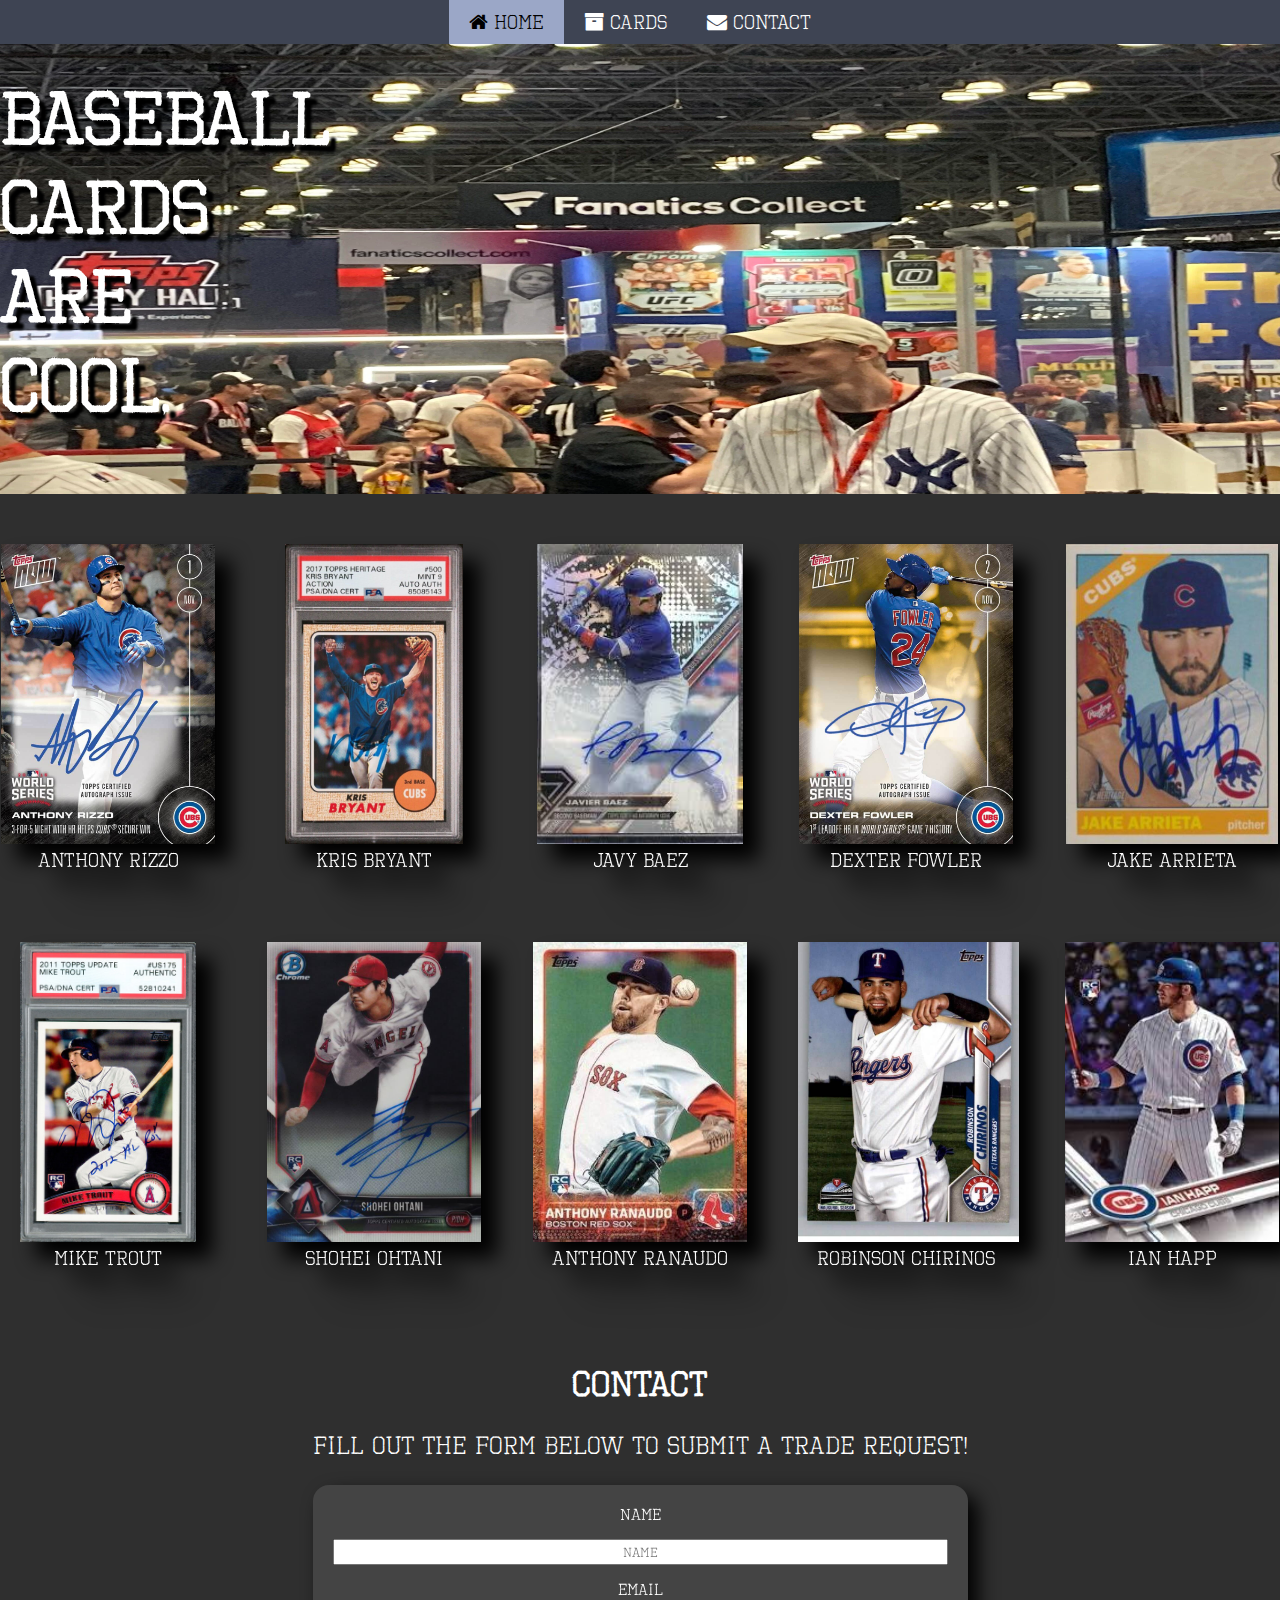
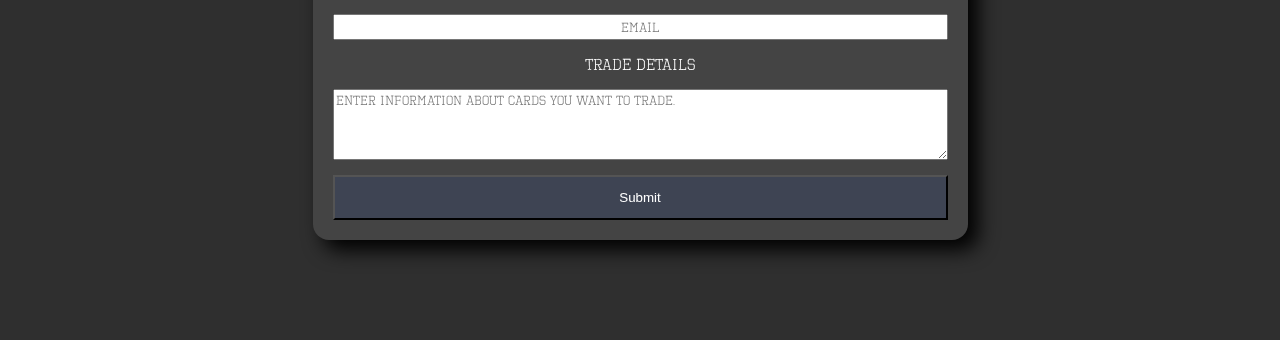
<file: index.html>
<!doctype html>
<html class="no-js" lang="en">
    <head>
        <meta charset="utf-8">
        <title>Project 2</title>
        <meta name="description" content="This site will serve as the hub for many sub responsive layouts">
        <meta name="viewport" content="width=device-width, initial-scale=1">

        <meta property="og:title" content="">
        <meta property="og:type" content="">
        <meta property="og:url" content="">
        <meta property="og:image" content="">

        <link rel="apple-touch-icon" href="icon.png">

        <link rel="stylesheet" href="css/main.css">
        <!-- imported font-awesome for header icon -->
        <link rel="stylesheet" href="https://cdnjs.cloudflare.com/ajax/libs/font-awesome/4.7.0/css/font-awesome.min.css">
        <link rel="icon" href="img/smiley-face.png" type="image/x-icon">

        <meta name="theme-color" content="#fafafa">
    </head>

    <body>
        <div class="header" id="site-header">
            <a href="#home" class="active"><i class="fa fa-home"></i> Home</a>
            <a href="#cards"><i class="fa fa-archive"></i> Cards</a>
            <a href="#contact"><i class="fa fa-envelope"></i> Contact</a>
            <a href="javascript:void(0)" class="expand-icon" onclick="responsive_header()">
                <i class="fa fa-bars"></i>
            </a>
        </div>
        <div class="home-div">
            <section id="home">
                <h1>Baseball Cards are Cool.</h1>
                <!-- add hero -->
                <div class="hero-div">
                    <img class="hero" src="img/fanatics-fest.webp" alt="Cards and Culture People">
                    <div class="title-text">Baseball Cards are Cool.</div>
                </div>
            </section>
        </div>
        <div class="cards-div">
            <section id="cards">
                <h1>Collection of Cards</h1>
                <!-- add featured content -->
                <div class="card-collection">
                    <div class="card">
                        <img src="img/anthony-rizzo.jpg" alt="Anthony Rizzo">
                        <div class="card-name">Anthony Rizzo</div>
                    </div>
                    <div class="card">
                        <img src="img/kris-bryant.jpg" alt="Kris Bryant">
                        <div class="card-name">Kris Bryant</div>
                    </div>
                    <div class="card">
                        <img src="img/javy-baez.jpg" alt="Javy Baez">
                        <div class="card-name">Javy Baez</div>
                    </div>
                    <div class="card">
                        <img src="img/dexter-fowler.jpg" alt="Dexter Fowler">
                        <div class="card-name">Dexter Fowler</div>
                    </div>
                    <div class="card">
                        <img src="img/jake-arrieta.jpg" alt="Jake Arrieta">
                        <div class="card-name">Jake Arrieta</div>
                    </div>
                    <div class="card">
                        <img src="img/mike-trout.jpg" alt="Mike Trout">
                        <div class="card-name">Mike Trout</div>
                    </div>
                    <div class="card">
                        <img src="img/shohei-ohtani.jpg" alt="Shohei Ohtani">
                        <div class="card-name">Shohei Ohtani</div>
                    </div>
                    <div class="card">
                        <img src="img/anthony-ranaudo.jpg" alt="Anthony Ranaudo">
                        <div class="card-name">Anthony Ranaudo</div>
                    </div>
                    <div class="card">
                        <img src="img/robinson-chirinos.jpg" alt="Robinson Chirinos">
                        <div class="card-name">Robinson Chirinos</div>
                    </div>
                    <div class="card">
                        <img src="img/ian-happ.jpg" alt="Ian Happ">
                        <div class="card-name">Ian Happ</div>
                    </div>
                </div>
            </section>
        </div>
        <div class="contact-div">
            <section id="contact">
                <h1>Contact</h1>
                <p>Fill out the form below to submit a trade request!</p>
                <div class="form-div" id="form-div">
                    <form name="contact-form">
                        <label for="name" >Name</label>
                        <input type="text" id="name" placeholder="Name" name="name">

                        <label for="email">Email</label>
                        <input type="email" id="email" placeholder="Email" name="email">

                        <label for="trade-details">Trade Details</label>
                        <!-- <input type="text" id="trade-details" class="trade-details" placeholder="Enter information about the trade."> -->
                        <textarea name="text-area" name="trade-details" id="trade-details" class="trade-details" placeholder="Enter information about cards you want to trade."></textarea>
                        
                        <button id="submit-button" onclick="submit_form()" type="button">Submit</button>
                        <div class="thank-you-popup" id="thank-you-popup">
                            <a href="#contact" onclick="exit_thank_you()"><i class="fa fa-times-circle-o"></i></a>
                            <label for="thank-you" class="thank-you">Thank You!</label>
                            <p>Your request has been sent!</p>
                        </div>
                    </form>
                    
                </div>
            </section>
        </div>
        
        <script src="js/main.js"></script>
    </body>
</html>
</file>
<file: css/main.css>
@font-face {
    font-family: 'Octin Vintage';
    src: url(../fonts/octin\ vintage\ b\ rg.otf);
    font-weight: normal;
    font-style: normal;
}

body {
    background-color: #2f2f2f;
    font-family: 'Octin Vintage';
    margin: 0;
    padding: 0;
}

html {
    scroll-behavior: smooth;
}

/* header and navigation bar */
.header {
    overflow: hidden;
    background-color: #3e4453;
    display: flex;
    justify-content: center;
    position: sticky;
    top: 0;
    z-index: 1;
}

.header a {
    color: #FFF;
    text-align: center;
    padding: 10px 20px;
    text-decoration: none;
    font-size: 20px;
}

.header a:hover {
    background-color: #717b95;
    color: #000;
}

.header a.active {
    color: #000;
    background-color: #9ba7c7;
}

.header .expand-icon {
    display: none;
}

@media screen and (max-width: 600px) {
    .header a:not(:first-child){
        display: none;
    }
    .header a.expand-icon {
        float: right;
        display: block;
        color: #FFF;
    }
}

@media screen and (max-width: 600px) {
    .header.responsive {
        position: sticky;
        flex-direction: column;
        align-items: center;
    }
    .header.responsive .expand-icon {
        position: absolute;
        right: 0;
        top: 0;
    }
    .header.responsive a {
        float: none;
        display: block;
        text-align: center;
    }
}

/* home page */
.home-div {
    width: 100%;
}

.home-div h1 {
    display: none;
}

.home-div .hero {
    position: relative;
    width: 100%;
    height: 450px;
    display: flex;
    align-items: center;
    justify-content: center;
}

.home-div .hero-div {
    position: relative;
}

.home-div .title-text {
    position: absolute;
    top: 30px;
    color: #FFF;
    font-size: 74px;
    width: 50px;
    font-weight: bold;
    filter: drop-shadow(7px 7px 1px #000);
    height: 100%;
    text-wrap: wrap;
}

/* cards page */
.cards-div h1 {
    display: none;
}

.cards-div {
    padding-top: 50px;
    padding-bottom: 50px;
}

.cards-div .card-collection {
    display: grid;
    grid-template-columns: repeat(auto-fill, minmax(200px, 1fr));
    gap: 50px;
}

.cards-div .card-collection .card {
    text-align: center;
    filter: drop-shadow(16px 16px 10px #000);
}

.cards-div .card-collection .card img {
    /* width: 200px; */
    height: 300px;
}

.cards-div .card-collection .card .card-name {
    color: #FFF;
    font-size: 20px;
    padding-bottom: 20px;
    filter: drop-shadow(16px 16px 10px #000);
    /* text-align: center; */
}

/* contact page */
.contact-div {
    display: flex;
    align-items: center;
    justify-content: center;
    padding-bottom: 100px;
}

.contact-div h1 {
    color: #FFF;
    font-size: 35px;
    text-align: center;
    justify-content: center;
}

.contact-div p {
    color: #FFF;
    font-size: 25px;
    text-align: center;
}

.form-div {
    text-align: center;
    justify-content: center;
    border-radius: 16px;
    width: 100vw/2;
    padding: 20px;
    background-color: #444;
    filter: drop-shadow(10px 10px 10px #000);
    /* right: auto;
    left: auto; */
}

.form-div form {
    display: flex;
    flex-direction: column;
    gap: 15px;
}

.form-div label {
    color: #FFF;
}

.form-div input {
    height: 20px;
    text-align: center;
    font-family: 'Octin Vintage';
}

.form-div textarea {
    height: 20px;
    font-family: 'Octin Vintage';
}

.form-div .trade-details {
    height: 65px;
    text-align: left;
    text-wrap: wrap;
}

.form-div button {
    height: 45px;
    width: 100%;
    color: #FFF;
    background-color: #3e4453;
    display: inline-block;
    cursor: pointer;
}

.form-div button:hover {
    color: #000;
    background-color: #717b95;
}

.thank-you-popup {
    display: none;
    z-index: 1;
    position: absolute;
    text-align: center;
    justify-content: center;
    background-color: #444;
    border-radius: 16px;
    font-size: 20px;
    top: 0;
    left: 0;

    width: 95%;
    height: 90%;
    padding: 20px;
    background-color: #444;
    filter: drop-shadow(10px 10px 10px #000);
}

.thank-you-popup .thank-you {
    font-size: 85px;
}

.thank-you-popup i{
    position: absolute;
    right: 30px;
    top: 10px;
    font-size: 50px;
    color: red;
}

.thank-you-popup i:hover{
    color: blue;
}
</file>
